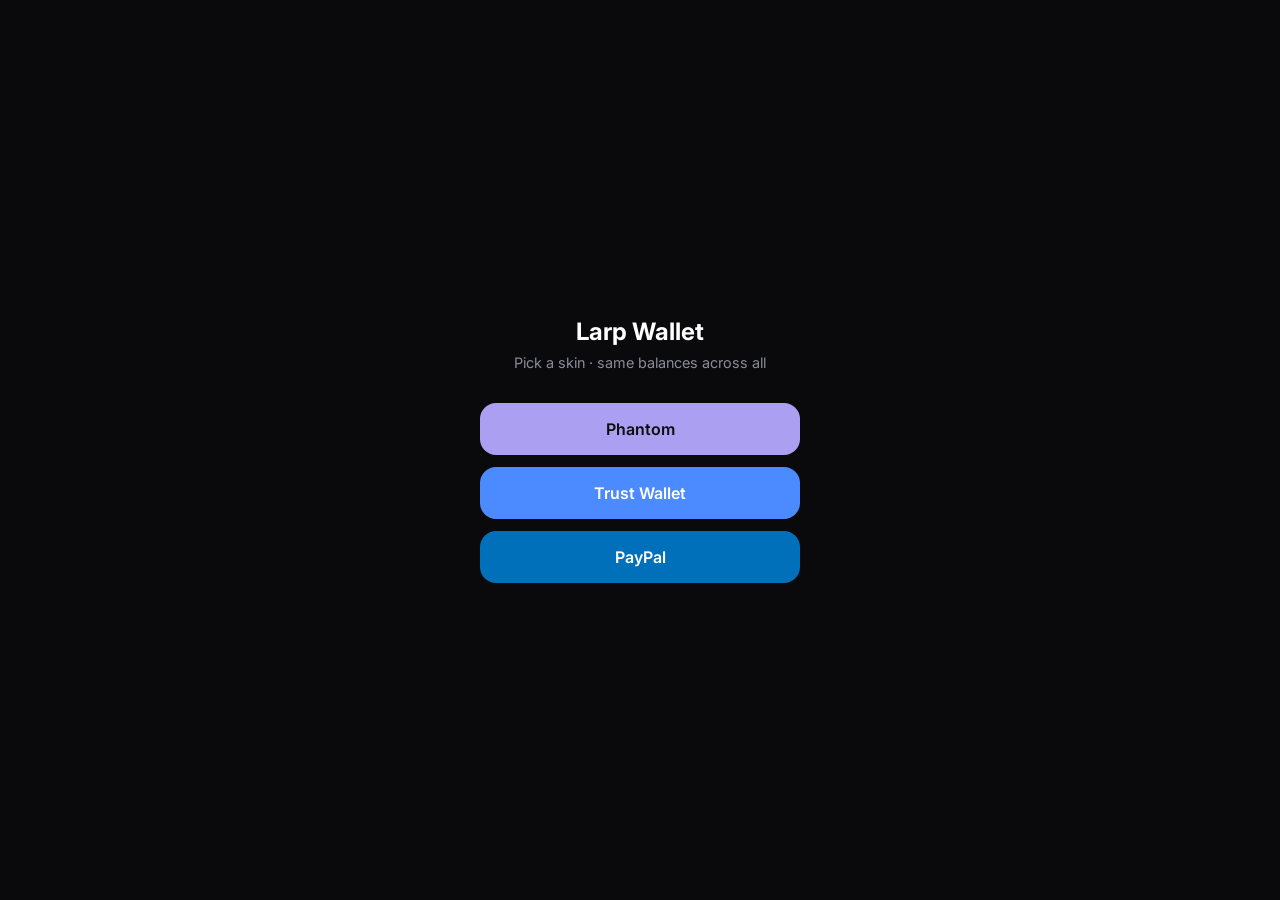
<file: hub.html>
<!DOCTYPE html>
<html lang="en">
<head>
  <meta charset="UTF-8" />
  <meta name="viewport" content="width=device-width, initial-scale=1.0" />
  <title>Larp Wallet – Choose skin</title>
  <link href="https://fonts.googleapis.com/css2?family=Inter:wght@500;600;700&display=swap" rel="stylesheet" />
  <style>
    * { box-sizing: border-box; margin: 0; padding: 0; }
    body {
      min-height: 100dvh;
      display: flex;
      flex-direction: column;
      align-items: center;
      justify-content: center;
      font-family: Inter, system-ui, sans-serif;
      background: #0a0a0c;
      color: #fff;
      padding: 24px;
    }
    h1 { font-size: 1.5rem; font-weight: 700; margin-bottom: 8px; }
    p { color: #8b8b9a; font-size: 0.9rem; margin-bottom: 32px; text-align: center; }
    .grid { display: flex; flex-direction: column; gap: 12px; width: 100%; max-width: 320px; }
    a {
      display: block;
      padding: 16px 20px;
      border-radius: 16px;
      text-decoration: none;
      font-weight: 600;
      font-size: 1rem;
      text-align: center;
      transition: transform 0.12s;
    }
    a:active { transform: scale(0.98); }
    .phantom { background: #AB9FF2; color: #0d0d0f; }
    .trust { background: #4B8BFF; color: #fff; }
    .paypal { background: #0070ba; color: #fff; }
  </style>
</head>
<body>
  <h1>Larp Wallet</h1>
  <p>Pick a skin · same balances across all</p>
  <div class="grid">
    <a class="phantom" href="index.html">Phantom</a>
    <a class="trust" href="trust.html">Trust Wallet</a>
    <a class="paypal" href="paypal.html">PayPal</a>
  </div>
</body>
</html>
</file>
